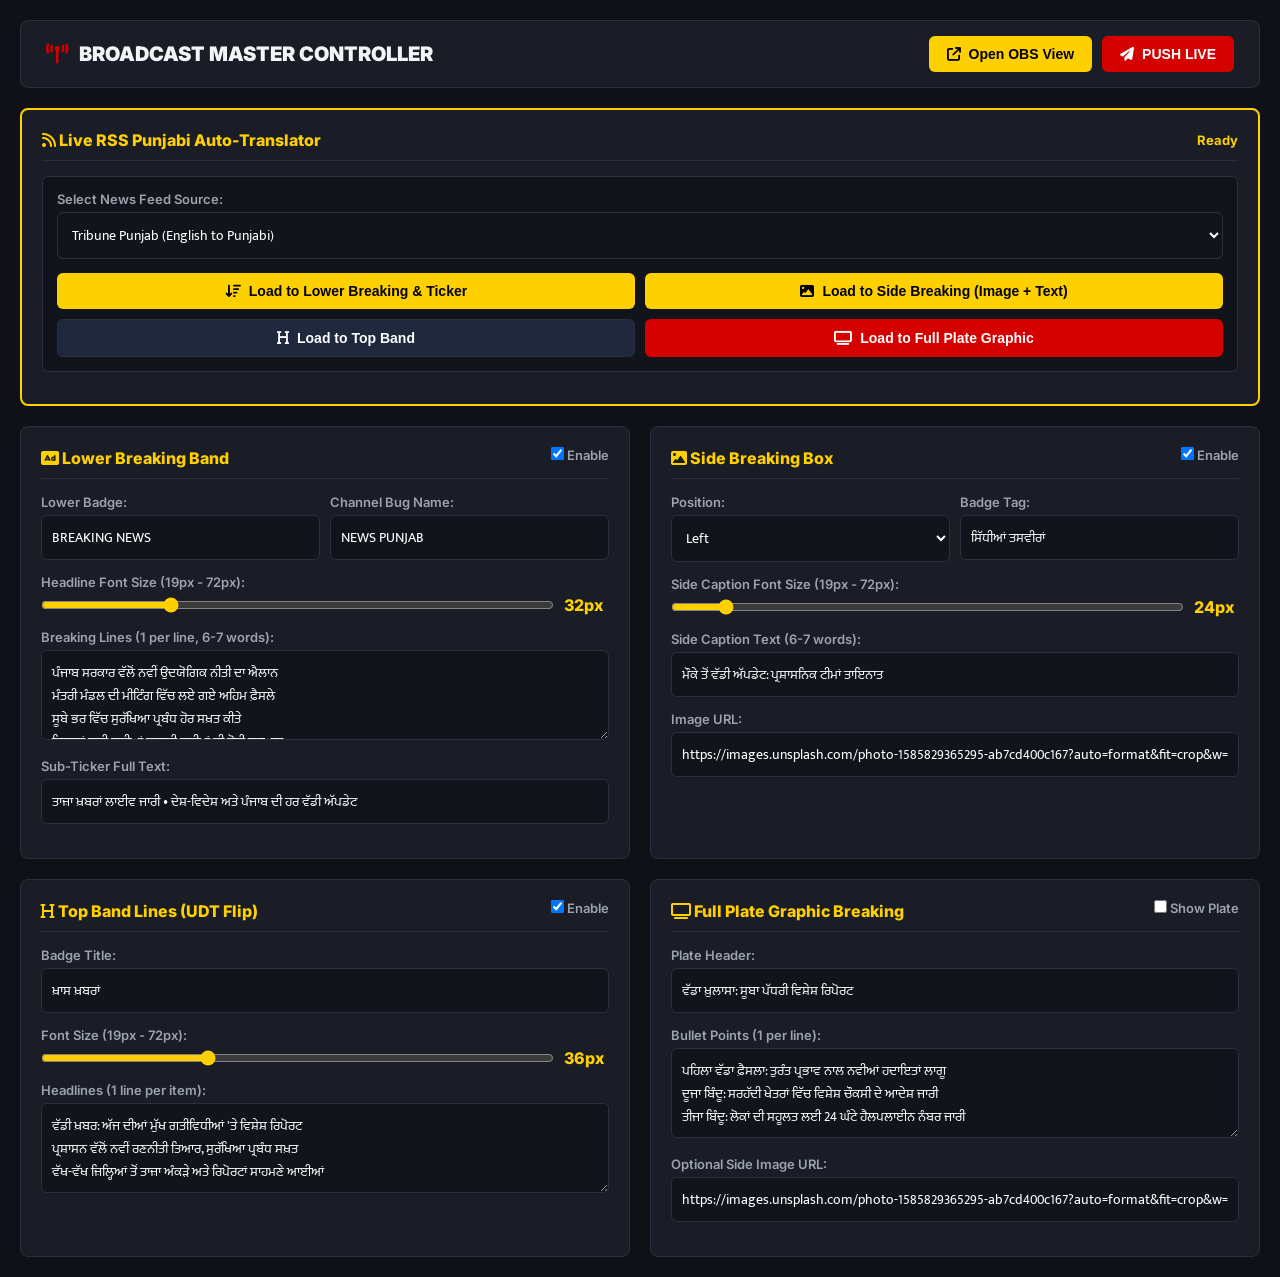
<file: controller.html>
<!DOCTYPE html>
<html lang="en">
<head>
  <meta charset="UTF-8">
  <meta name="viewport" content="width=device-width, initial-scale=1.0">
  <title>News Studio Master Controller</title>
  <link rel="preconnect" href="https://fonts.googleapis.com">
  <link rel="preconnect" href="https://fonts.gstatic.com" crossorigin>
  <link href="https://fonts.googleapis.com/css2?family=Inter:wght@400;600;700;800;900&family=Mukta+Mahee:wght@500;700;800&display=swap" rel="stylesheet">
  <link rel="stylesheet" href="https://cdnjs.cloudflare.com/ajax/libs/font-awesome/6.5.1/css/all.min.css">
  <style>
    :root {
      --bg-dark: #0f1117;
      --bg-panel: #1a1d26;
      --bg-input: #12141c;
      --border: #2a3040;
      --accent-red: #d50000;
      --accent-yellow: #ffd000;
      --text-main: #f3f4f6;
      --text-muted: #9ca3af;
    }
    * { box-sizing: border-box; margin: 0; padding: 0; }
    body {
      background: var(--bg-dark);
      color: var(--text-main);
      font-family: 'Inter', sans-serif;
      padding: 20px;
    }
    .header {
      display: flex;
      justify-content: space-between;
      align-items: center;
      background: var(--bg-panel);
      padding: 15px 25px;
      border-radius: 8px;
      border: 1px solid var(--border);
      margin-bottom: 20px;
    }
    .brand { font-size: 20px; font-weight: 900; display: flex; align-items: center; gap: 10px; }
    .brand i { color: var(--accent-red); }
    .btn {
      background: #2b3245;
      color: #fff;
      border: 1px solid var(--border);
      padding: 10px 18px;
      border-radius: 6px;
      font-size: 14px;
      font-weight: 700;
      cursor: pointer;
      display: inline-flex;
      align-items: center;
      justify-content: center;
      gap: 8px;
    }
    .btn:hover { background: #3b445c; }
    .btn-red { background: var(--accent-red); border: none; }
    .btn-red:hover { background: #b30000; }
    .btn-yellow { background: var(--accent-yellow); color: #000; border: none; font-weight: 800; }
    .grid { display: grid; grid-template-columns: 1fr 1fr; gap: 20px; }
    @media (max-width: 900px) { .grid { grid-template-columns: 1fr; } }
    .card {
      background: var(--bg-panel);
      border: 1px solid var(--border);
      border-radius: 8px;
      padding: 20px;
    }
    .card-title {
      font-size: 16px;
      font-weight: 800;
      color: var(--accent-yellow);
      display: flex;
      justify-content: space-between;
      align-items: center;
      border-bottom: 1px solid var(--border);
      padding-bottom: 10px;
      margin-bottom: 15px;
    }
    .form-group { margin-bottom: 14px; }
    label { display: block; font-size: 13px; font-weight: 600; color: var(--text-muted); margin-bottom: 5px; }
    input[type="text"], input[type="number"], select, textarea {
      width: 100%;
      background: var(--bg-input);
      border: 1px solid var(--border);
      color: #fff;
      padding: 10px;
      border-radius: 6px;
      font-size: 14px;
      font-family: 'Mukta Mahee', 'Inter', sans-serif;
    }
    textarea { resize: vertical; min-height: 90px; }
    input:focus, textarea:focus, select:focus { outline: none; border-color: var(--accent-yellow); }
    .slider-box { display: flex; align-items: center; gap: 10px; }
    .slider-box input { flex: 1; accent-color: var(--accent-yellow); }
    .slider-val { font-weight: 800; color: var(--accent-yellow); width: 45px; }
    .status-toast {
      display: none;
      background: #10b981;
      color: #fff;
      padding: 6px 15px;
      border-radius: 5px;
      font-size: 13px;
      font-weight: 700;
    }
    .rss-box {
      background: #12141c;
      border: 1px solid #2a3040;
      padding: 14px;
      border-radius: 6px;
      margin-bottom: 12px;
    }
    .rss-btn-grid {
      display: grid;
      grid-template-columns: 1fr 1fr;
      gap: 10px;
      margin-top: 10px;
    }
  </style>
</head>
<body>

  <div class="header">
    <div class="brand">
      <i class="fa-solid fa-tower-broadcast"></i>
      <span>BROADCAST MASTER CONTROLLER</span>
    </div>
    <div style="display:flex; align-items:center; gap:10px;">
      <span class="status-toast" id="toast-msg"><i class="fa-solid fa-check"></i> LIVE UPDATED!</span>
      <button class="btn btn-yellow" onclick="window.open('index.html', '_blank')">
        <i class="fa-solid fa-external-link"></i> Open OBS View
      </button>
      <button class="btn btn-red" onclick="pushUpdates()">
        <i class="fa-solid fa-paper-plane"></i> PUSH LIVE
      </button>
    </div>
  </div>

  <div class="grid">

    <!-- 1. LIVE RSS AUTO TRANSLATOR (FOR ALL BOXES) -->
    <div class="card" style="border: 2px solid var(--accent-yellow); grid-column: 1 / -1;">
      <div class="card-title">
        <span><i class="fa-solid fa-rss"></i> Live RSS Punjabi Auto-Translator</span>
        <span id="rss-status" style="font-size: 13px; font-weight:700; color: var(--accent-yellow);">Ready</span>
      </div>
      <div class="rss-box">
        <div class="form-group">
          <label>Select News Feed Source:</label>
          <select id="rss-source-select">
            <option value="https://publish.tribuneindia.com/state/punjab/feed/">Tribune Punjab (English to Punjabi)</option>
            <option value="https://news.google.com/rss/headlines/section/topic/NATION?hl=pa-IN&gl=IN&ceid=IN:pa">Google News Punjab (Punjabi Direct)</option>
            <option value="https://aninews.in/rss/feed/category/national/politics.xml">ANI Politics (English to Punjabi)</option>
            <option value="https://www.bhaskar.com/rss-v1--category-1743.xml">Dainik Bhaskar (Hindi to Punjabi)</option>
          </select>
        </div>
        <div class="rss-btn-grid">
          <button type="button" class="btn btn-yellow" onclick="fetchAndTranslateRSS('lower')">
            <i class="fa-solid fa-arrow-down-wide-short"></i> Load to Lower Breaking & Ticker
          </button>
          <button type="button" class="btn btn-yellow" onclick="fetchAndTranslateRSS('side')">
            <i class="fa-solid fa-image"></i> Load to Side Breaking (Image + Text)
          </button>
          <button type="button" class="btn" style="background:#20283e;" onclick="fetchAndTranslateRSS('top')">
            <i class="fa-solid fa-heading"></i> Load to Top Band
          </button>
          <button type="button" class="btn btn-red" onclick="fetchAndTranslateRSS('plate')">
            <i class="fa-solid fa-tv"></i> Load to Full Plate Graphic
          </button>
        </div>
      </div>
    </div>

    <!-- 2. LOWER BREAKING BAND -->
    <div class="card">
      <div class="card-title">
        <span><i class="fa-solid fa-rectangle-ad"></i> Lower Breaking Band</span>
        <label style="cursor:pointer;"><input type="checkbox" id="lower-enable" checked onchange="sync()"> Enable</label>
      </div>
      <div style="display:grid; grid-template-columns:1fr 1fr; gap:10px;">
        <div class="form-group">
          <label>Lower Badge:</label>
          <input type="text" id="lower-badge" value="BREAKING NEWS" oninput="sync()">
        </div>
        <div class="form-group">
          <label>Channel Bug Name:</label>
          <input type="text" id="bug-name" value="NEWS PUNJAB" oninput="sync()">
        </div>
      </div>
      <div class="form-group">
        <label>Headline Font Size (19px - 72px):</label>
        <div class="slider-box">
          <input type="range" id="lower-font" min="19" max="72" value="32" oninput="updateLbl('lower-font-lbl', this.value); sync();">
          <span class="slider-val" id="lower-font-lbl">32px</span>
        </div>
      </div>
      <div class="form-group">
        <label>Breaking Lines (1 per line, 6-7 words):</label>
        <textarea id="lower-bulk-lines" oninput="sync()">ਪੰਜਾਬ ਸਰਕਾਰ ਵੱਲੋਂ ਨਵੀਂ ਉਦਯੋਗਿਕ ਨੀਤੀ ਦਾ ਐਲਾਨ
ਮੰਤਰੀ ਮੰਡਲ ਦੀ ਮੀਟਿੰਗ ਵਿੱਚ ਲਏ ਗਏ ਅਹਿਮ ਫ਼ੈਸਲੇ
ਸੂਬੇ ਭਰ ਵਿੱਚ ਸੁਰੱਖਿਆ ਪ੍ਰਬੰਧ ਹੋਰ ਸਖ਼ਤ ਕੀਤੇ
ਕਿਸਾਨਾਂ ਲਈ ਨਵੀਆਂ ਭਲਾਈ ਸਕੀਮਾਂ ਦੀ ਹੋਈ ਸ਼ੁਰੂਆਤ</textarea>
      </div>
      <div class="form-group">
        <label>Sub-Ticker Full Text:</label>
        <input type="text" id="sub-ticker-input" value="ਤਾਜ਼ਾ ਖ਼ਬਰਾਂ ਲਾਈਵ ਜਾਰੀ • ਦੇਸ਼-ਵਿਦੇਸ਼ ਅਤੇ ਪੰਜਾਬ ਦੀ ਹਰ ਵੱਡੀ ਅੱਪਡੇਟ" oninput="sync()">
      </div>
    </div>

    <!-- 3. SIDE BREAKING PANEL -->
    <div class="card">
      <div class="card-title">
        <span><i class="fa-solid fa-image"></i> Side Breaking Box</span>
        <label style="cursor:pointer;"><input type="checkbox" id="side-enable" checked onchange="sync()"> Enable</label>
      </div>
      <div style="display:grid; grid-template-columns:1fr 1fr; gap:10px;">
        <div class="form-group">
          <label>Position:</label>
          <select id="side-pos" onchange="sync()">
            <option value="left" selected>Left</option>
            <option value="right">Right</option>
          </select>
        </div>
        <div class="form-group">
          <label>Badge Tag:</label>
          <input type="text" id="side-tag" value="ਸਿੱਧੀਆਂ ਤਸਵੀਰਾਂ" oninput="sync()">
        </div>
      </div>
      <div class="form-group">
        <label>Side Caption Font Size (19px - 72px):</label>
        <div class="slider-box">
          <input type="range" id="side-font" min="19" max="72" value="24" oninput="updateLbl('side-font-lbl', this.value); sync();">
          <span class="slider-val" id="side-font-lbl">24px</span>
        </div>
      </div>
      <div class="form-group">
        <label>Side Caption Text (6-7 words):</label>
        <input type="text" id="side-caption-input" value="ਮੌਕੇ ਤੋਂ ਵੱਡੀ ਅੱਪਡੇਟ: ਪ੍ਰਸ਼ਾਸਨਿਕ ਟੀਮਾਂ ਤਾਇਨਾਤ" oninput="sync()">
      </div>
      <div class="form-group">
        <label>Image URL:</label>
        <input type="text" id="side-img" value="https://images.unsplash.com/photo-1585829365295-ab7cd400c167?auto=format&fit=crop&w=600&q=80" oninput="sync()">
      </div>
    </div>

    <!-- 4. TOP BAND CONTROLS -->
    <div class="card">
      <div class="card-title">
        <span><i class="fa-solid fa-heading"></i> Top Band Lines (UDT Flip)</span>
        <label style="cursor:pointer;"><input type="checkbox" id="top-enable" checked onchange="sync()"> Enable</label>
      </div>
      <div class="form-group">
        <label>Badge Title:</label>
        <input type="text" id="top-badge" value="ਖ਼ਾਸ ਖ਼ਬਰਾਂ" oninput="sync()">
      </div>
      <div class="form-group">
        <label>Font Size (19px - 72px):</label>
        <div class="slider-box">
          <input type="range" id="top-font" min="19" max="72" value="36" oninput="updateLbl('top-font-lbl', this.value); sync();">
          <span class="slider-val" id="top-font-lbl">36px</span>
        </div>
      </div>
      <div class="form-group">
        <label>Headlines (1 line per item):</label>
        <textarea id="top-bulk-lines" oninput="sync()">ਵੱਡੀ ਖ਼ਬਰ: ਅੱਜ ਦੀਆਂ ਮੁੱਖ ਗਤੀਵਿਧੀਆਂ 'ਤੇ ਵਿਸ਼ੇਸ਼ ਰਿਪੋਰਟ
ਪ੍ਰਸ਼ਾਸਨ ਵੱਲੋਂ ਨਵੀਂ ਰਣਨੀਤੀ ਤਿਆਰ, ਸੁਰੱਖਿਆ ਪ੍ਰਬੰਧ ਸਖ਼ਤ
ਵੱਖ-ਵੱਖ ਜ਼ਿਲ੍ਹਿਆਂ ਤੋਂ ਤਾਜ਼ਾ ਅੰਕੜੇ ਅਤੇ ਰਿਪੋਰਟਾਂ ਸਾਹਮਣੇ ਆਈਆਂ</textarea>
      </div>
    </div>

    <!-- 5. FULL SCREEN GRAPHIC BREAKING PLATE -->
    <div class="card">
      <div class="card-title">
        <span><i class="fa-solid fa-tv"></i> Full Plate Graphic Breaking</span>
        <label style="cursor:pointer;"><input type="checkbox" id="plate-enable" onchange="sync()"> Show Plate</label>
      </div>
      <div class="form-group">
        <label>Plate Header:</label>
        <input type="text" id="plate-title" value="ਵੱਡਾ ਖ਼ੁਲਾਸਾ: ਸੂਬਾ ਪੱਧਰੀ ਵਿਸ਼ੇਸ਼ ਰਿਪੋਰਟ" oninput="sync()">
      </div>
      <div class="form-group">
        <label>Bullet Points (1 per line):</label>
        <textarea id="plate-bullets" oninput="sync()">ਪਹਿਲਾ ਵੱਡਾ ਫ਼ੈਸਲਾ: ਤੁਰੰਤ ਪ੍ਰਭਾਵ ਨਾਲ ਨਵੀਆਂ ਹਦਾਇਤਾਂ ਲਾਗੂ
ਦੂਜਾ ਬਿੰਦੂ: ਸਰਹੱਦੀ ਖੇਤਰਾਂ ਵਿੱਚ ਵਿਸ਼ੇਸ਼ ਚੌਕਸੀ ਦੇ ਆਦੇਸ਼ ਜਾਰੀ
ਤੀਜਾ ਬਿੰਦੂ: ਲੋਕਾਂ ਦੀ ਸਹੂਲਤ ਲਈ 24 ਘੰਟੇ ਹੈਲਪਲਾਈਨ ਨੰਬਰ ਜਾਰੀ</textarea>
      </div>
      <div class="form-group">
        <label>Optional Side Image URL:</label>
        <input type="text" id="plate-img" value="https://images.unsplash.com/photo-1585829365295-ab7cd400c167?auto=format&fit=crop&w=800&q=80" oninput="sync()">
      </div>
    </div>

  </div>

  <script src="controller.js"></script>
</body>
</html>
</file>
